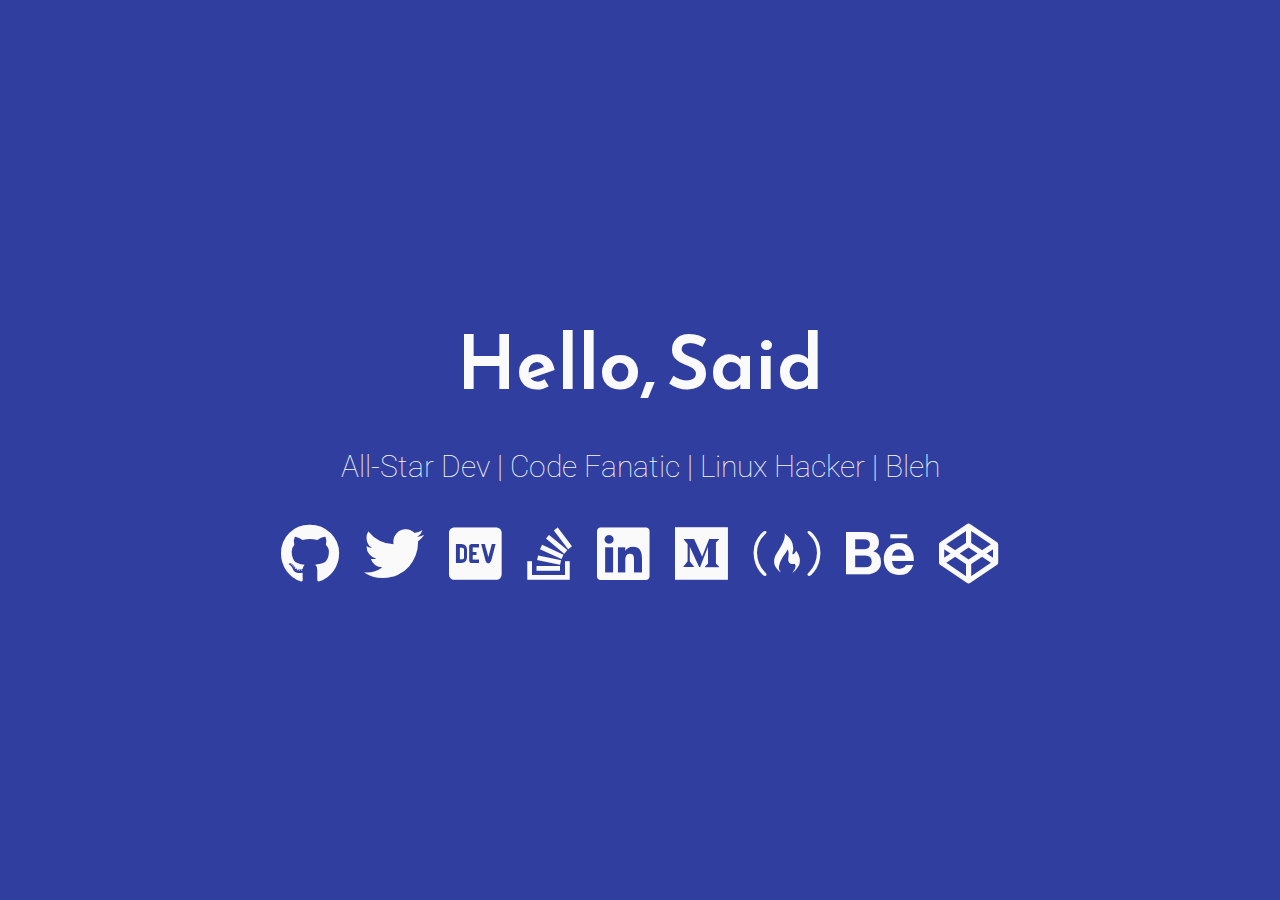
<file: index.html>
<!DOCTYPE html>
<html>
<head>
	<meta charset="utf-8">
	<meta http-equiv="X-UA-Compatible" content="IE=edge">
	<meta name="viewport" content="width=device-width, initial-scale=1.0">

	<title>Said | junior Dev becode</title>

	<link rel="icon" href="favicon.ico" type="image/png" />

	<link href="https://fonts.googleapis.com/css?family=Reem+Kufi|Roboto:300" rel="stylesheet">
	<link href="https://use.fontawesome.com/releases/v5.12.0/css/all.css" rel="stylesheet">
	<link rel="stylesheet" href="css/reset.css">
	<link rel="stylesheet" href="css/styles.css">
	<link rel="stylesheet" href="css/themes/indigo-white.css">
	<!-- <link rel="stylesheet" href="css/themes/green-white.css"> -->
	<!-- <link rel="stylesheet" href="css/themes/red-white.css"> -->
	<!-- <link rel="stylesheet" href="css/themes/grey-white.css"> -->
	<!-- <link rel="stylesheet" href="css/themes/white-indigo.css"> -->
	<!-- <link rel="stylesheet" href="css/themes/white-blue.css"> -->
	<!-- <link rel="stylesheet" href="css/themes/white-grey.css"> -->
	<!-- <link rel="stylesheet" href="css/themes/white-red.css"> -->
	<!-- <link rel="stylesheet" href="css/themes/yellow-black.css"> -->
</head>
<body>
	<main>
		<div class="intro">Hello, Said</div>
		<div class="tagline">All-Star Dev | Code Fanatic | Linux Hacker | Bleh</div>
		<!-- Find your icons from here - https://fontawesome.com/icons?d=gallery&s=brands -->
		<div class="icons-social">
			<a target="_blank" href="https://github.com/flexdinesh"><i class="fab fa-github"></i></a>
			<a target="_blank" href="https://twitter.com/flexdinesh"><i class="fab fa-twitter"></i></a>
			<a target="_blank" href="https://dev.to/flexdinesh"><i class="fab fa-dev"></i></a>
			<a target="_blank" href="https://stackoverflow.com/story/flexdinesh"><i class="fab fa-stack-overflow"></i></a>
			<a target="_blank" href="https://www.linkedin.com/in/dineshpandiyan"><i class="fab fa-linkedin"></i></a>
			<a target="_blank" href="https://medium.com/@flexdinesh"><i class="fab fa-medium"></i></a>
			<a target="_blank" href="https://www.freecodecamp.org"><i class="fab fa-free-code-camp"></i></a>
			<a target="_blank" href="https://www.behance.net"><i class="fab fa-behance"></i></a>
			<a target="_blank" href="https://codepen.io"><i class="fab fa-codepen"></i></a>
    </div>
	</main>
</body>
</html>
</file>
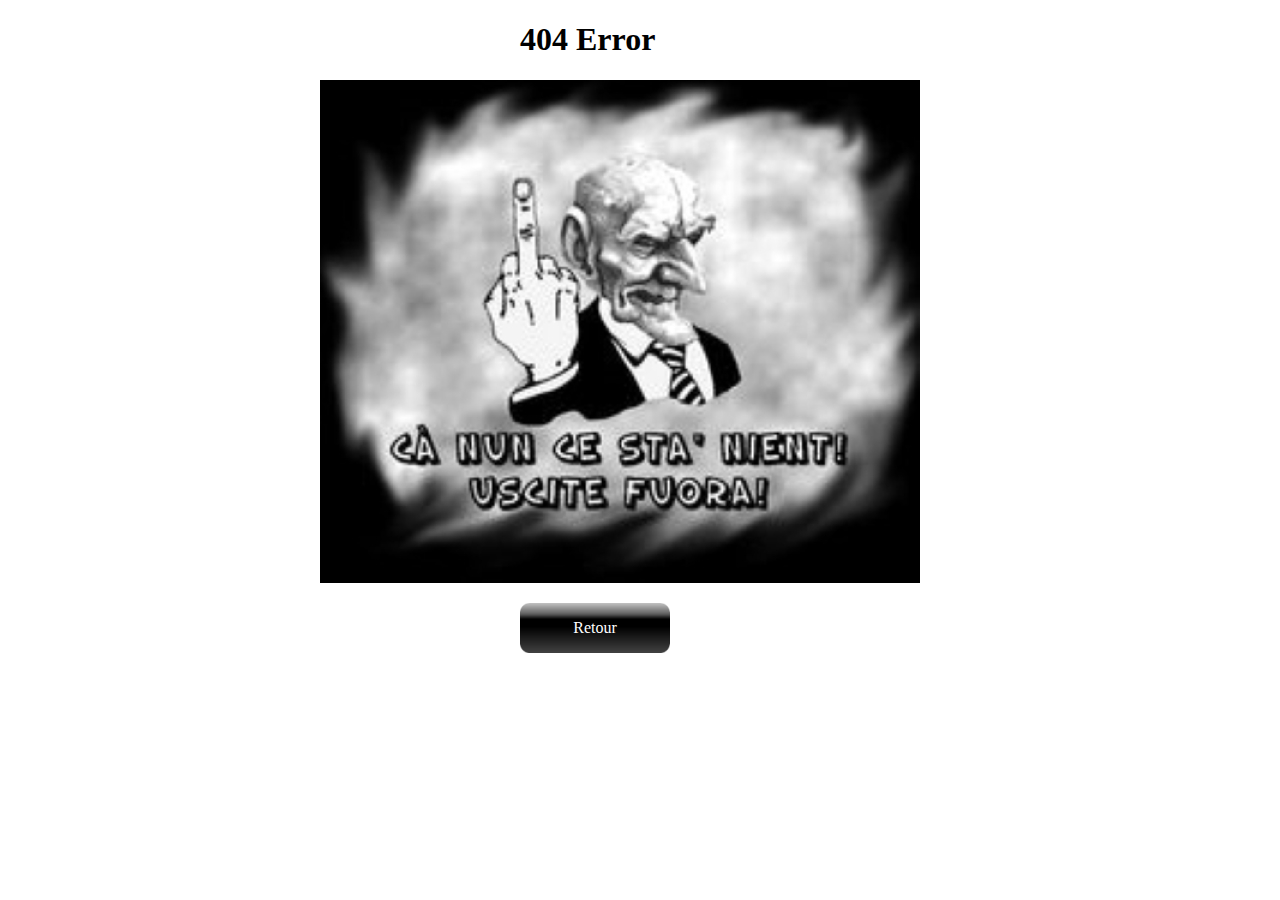
<file: 404page.html>
<!DOCTYPE html>
<html lang="fr">
<head>
    <meta charset="UTF-8">
    <meta name="viewport" content="width=device-width, initial-scale=1.0">
    <link rel="stylesheet" href="normalize.css" />
    <link rel="stylesheet" href="404page.css" />
    <title>404 error</title>
</head>
<body>
    <h1>404 Error</h1>
    <img src="404.jpg" />
    <div class="bouton">
        <p>
         <a href="https://said956.github.io/index.html">Retour</a>
       </p>
    </div>
</body>
</html>
</file>
<file: css/styles.css>
/* Typography */

html {
	font-family: 'Roboto', sans-serif;
}

@media (min-width: 576px) {
	html {
		font-size: 14px;
	}
}

@media (min-width: 768px) {
	html {
		font-size: 16px;
	}
}

@media (min-width: 992px) {
	html {
		font-size: 18px;
	}
}

@media (min-width: 1200px) {
	html {
		font-size: 20px;
	}
}

.icons-social i {
	font-size: 3em;
}

/* Custom Styles */

main {
	display: flex;
	flex-direction: column;
	min-height: 100vh;
	justify-content: center;
	padding: 0 30px;
	text-align: center;
}

main > .intro {
	font-family: 'Reem Kufi', sans-serif;
	font-size: 3.75em;
	font-weight: 600;
}

main > .tagline {
	font-size: 1.5rem;
	margin: 1.5rem 0;
	font-weight: 100;
}

.icons-social i {
	padding: 10px;
}

.devto {
	margin-bottom: -0.20rem;
}

.devto svg {
	margin-bottom: -0.20rem;
	margin-left: 0.675rem;;
	width: 2.65rem;
	height: 2.65rem;
}
</file>
<file: css/themes/indigo-white.css>
/* Theme */

main {
	background: #303F9F;
	color: #FAFAFA;
}

.icons-social a {
	color: #FAFAFA;
}

.icons-social a svg path{
	fill: #FAFAFA;
}
</file>
<file: css/themes/green-white.css>
/* Theme */

main {
	background: #43A047;
	color: #FAFAFA;
}

.icons-social a {
	color: #FAFAFA;
}

.icons-social a svg path{
	fill: #FAFAFA;
}
</file>
<file: css/themes/red-white.css>
/* Theme */

main {
	background: #AF3D4E;
	color: #FAFAFA;
}

.icons-social a {
	color: #FAFAFA;
}

.icons-social a svg path{
	fill: #FAFAFA;
}
</file>
<file: css/themes/grey-white.css>
/* Theme */

main {
	background: #485564;
	color: #FAFAFA;
}

.icons-social a {
	color: #FAFAFA;
}

.icons-social a svg path{
	fill: #FAFAFA;
}
</file>
<file: css/themes/white-indigo.css>
/* Theme */

main {
	background: #E8EAF6;
	color: #303F9F;
}

.icons-social a {
	color: #303F9F;
}

.icons-social a svg path{
	fill: #303F9F;
}
</file>
<file: css/themes/white-blue.css>
/* Theme */

main {
	background: #FAFAFA;
	color: #0277BD;
}

.icons-social a {
	color: #0277BD;
}

.icons-social a svg path{
	fill: #0277BD;
}
</file>
<file: css/themes/white-grey.css>
/* Theme */

main {
	background: #EDEDED;
	color: #4B5658;
}

.icons-social a {
	color: #4B5658;
}

.icons-social a svg path{
	fill: #4B5658;
}
</file>
<file: css/themes/white-red.css>
/* Theme */

main {
	background: #EDEDED;
	color: #AF3D4E;
}

.icons-social a {
	color: #AF3D4E;
}

.icons-social a svg path{
	fill: #AF3D4E;
}
</file>
<file: css/themes/yellow-black.css>
/* Theme */

main {
	background: #FFEB3B;
	color: #1E1E1E;
}

.icons-social a {
	color: #1E1E1E;
}

.icons-social a svg path{
	fill: #1E1E1E;
}
</file>
<file: 404page.css>
/* CSS 404 PAGE D'ERREUR SAID 20/05/20 */

body {
    width: 50%;
    margin: auto;
}
h1 {
    margin-left: 200px;
}
.bouton {
    margin-left: 200px;
}
.bouton a {
    display:block;
    width:150px;
    line-height:50px;
    text-align:center;
    vertical-align:middle;
    background:url("bouton-noir.png") no-repeat;
    color:white;
    text-decoration:none;
    }
    .bouton a:hover {
    background:url("bouton-noir-2.png") no-repeat;
}
</file>
